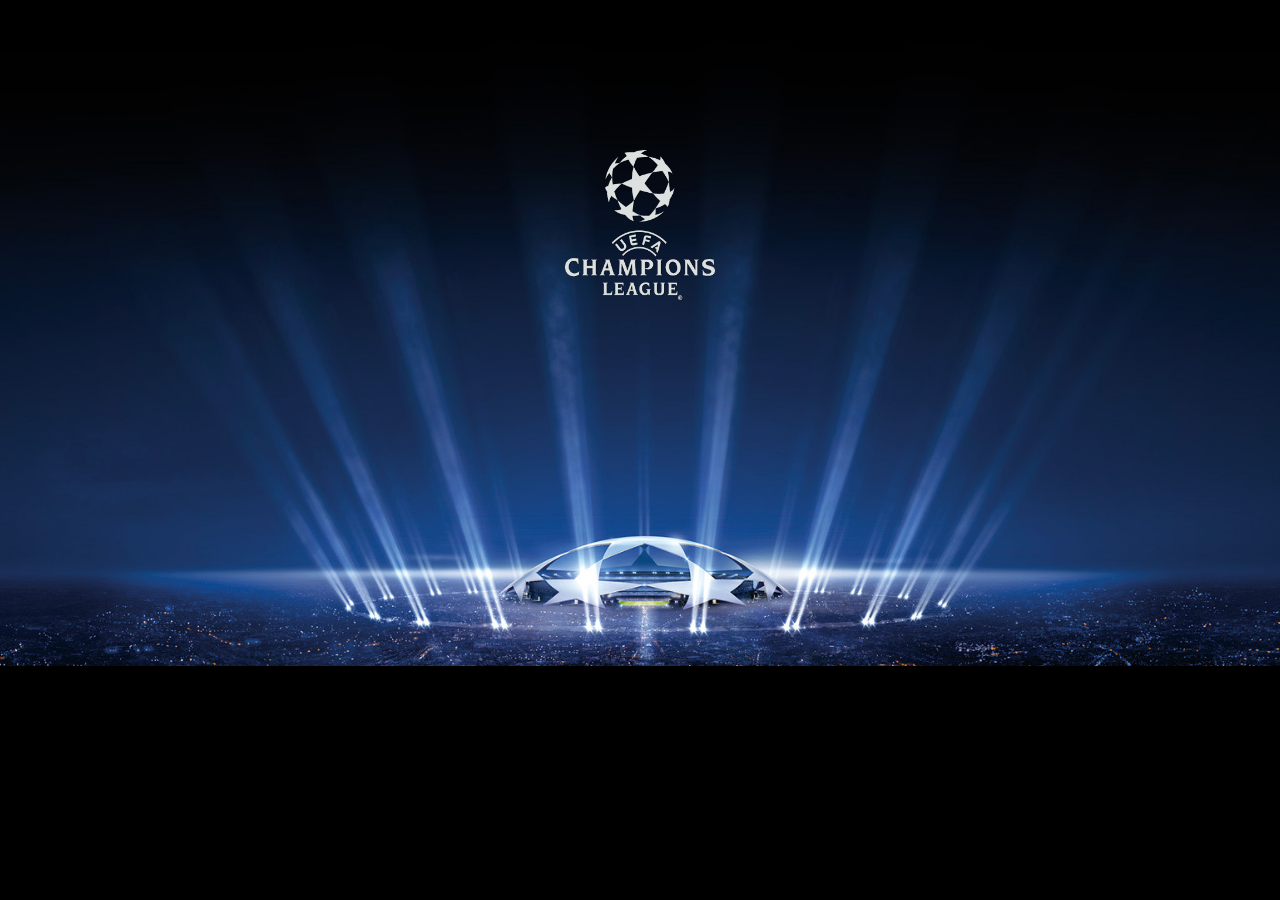
<file: projeto-site/public/index.html>
<!DOCTYPE html>
<html lang="en">

<head>
    <meta charset="UTF-8">
    <meta name="viewport" content="width=device-width, initial-scale=1.0">
    <link rel="stylesheet" type="text/css" href="./style/styleInicio.css" media="screen" />
    <title></title>
</head>

<body>
    <div class="logo">
        <img id="imagem" src="./imagens/logochampions.png">
    </div>
</body>

</html>

<script>
    setTimeout(function () {
        window.location.href = "home.html";
    }, 3000);
</script>
</file>
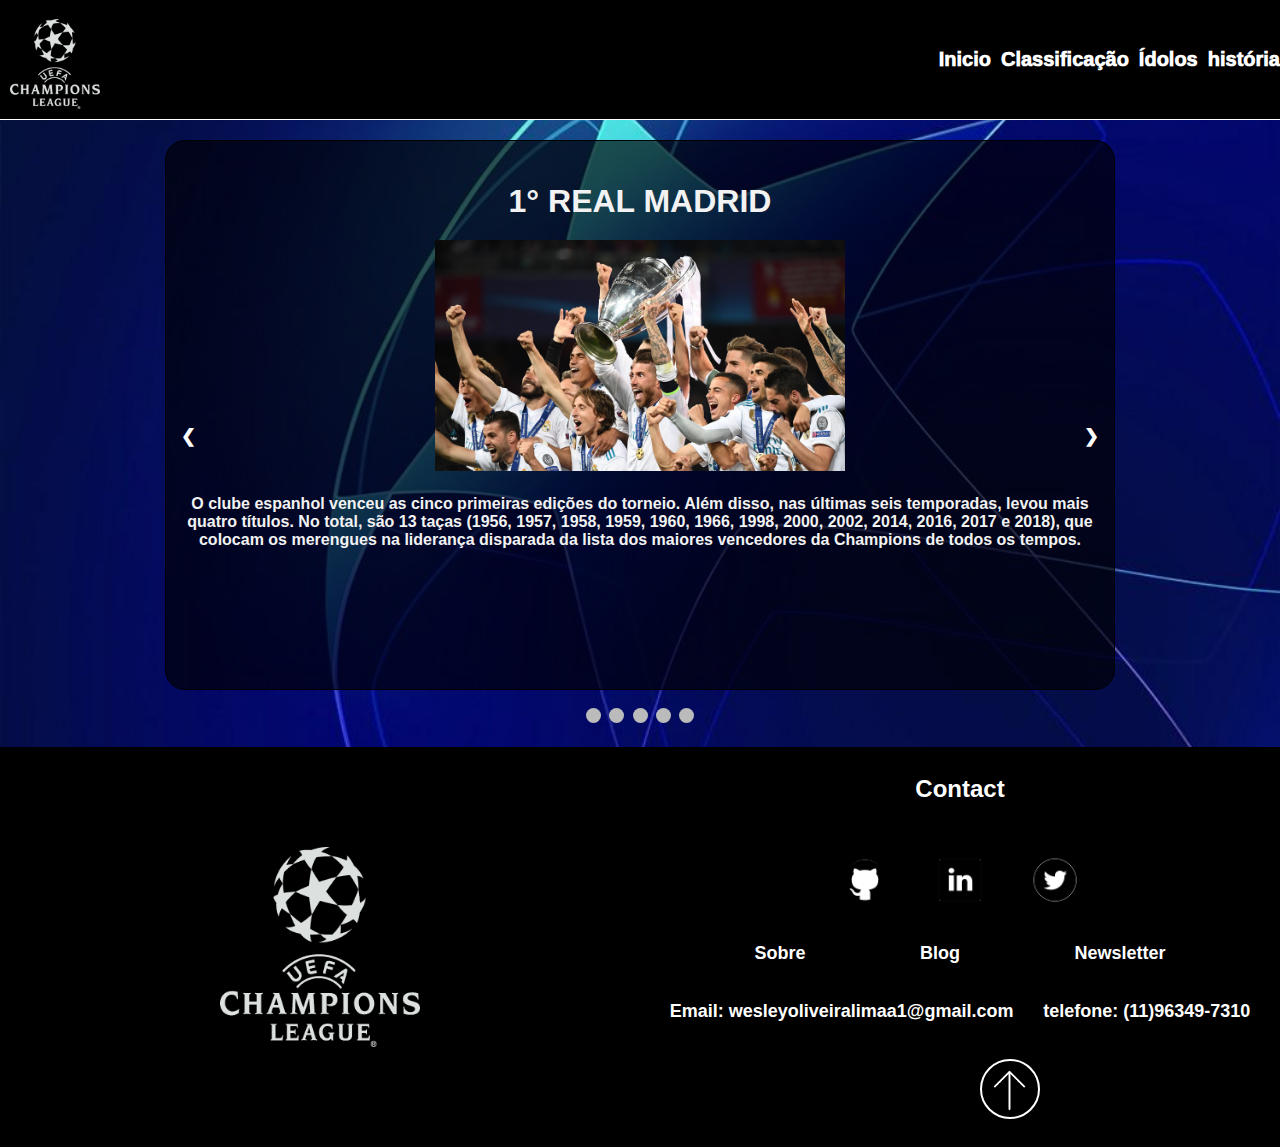
<file: projeto-site/public/campeoes.html>
<!DOCTYPE html>
<html lang="en">

<head>
    <meta charset="UTF-8">
    <meta name="viewport" content="width=device-width, initial-scale=1.0">
    <link rel="stylesheet" href="./style/campeoes.css">
    <title>Campeões</title>
</head>

<body>
    <div id="header" class="header">
        <div class="container">
            <img src="./imagens/logochampions.png" alt="logoChampions">
            <ul>
                <li><a href="home.html">Inicio</a></li>
                <li><a href="./confrontos.html">Classificação</a></li>
                <li><a href="./idolos.html">Ídolos</a></li>
                <li><a href="./historia.html">história</a></li>
            </ul>
        </div>
    </div>

    <div class="slideshow-container">

        <!-- slideShow blocos -->
        <div class="mySlides fade">

            <div class="text">
                <h1>1° REAL MADRID</h1>
                <img src="./imagensCampeoes/real-madrid-champions-league-2018_a0p1r66hz5we16cl9owl2otko.png" alt="">
                <p>O clube espanhol venceu as cinco primeiras edições do torneio. Além disso, nas últimas seis
                    temporadas, levou mais quatro títulos. No total, são 13 taças (1956, 1957, 1958, 1959, 1960,
                    1966,
                    1998, 2000, 2002, 2014, 2016, 2017 e 2018), que colocam os merengues na liderança disparada da
                    lista
                    dos maiores vencedores da Champions de todos os tempos.</p>
            </div>
        </div>

        <div class="mySlides fade">
            <div class="text">
                <h1>2° AC MILAN</h1>
                <img
                    src="./imagensCampeoes/A.C._Milan_lifting_the_European_Cup_after_winning_the_2002–03_UEFA_Champions_League_-_20030528.jpg">
                <p>O gigante adormecido da Itália não disputa a Champions desde 2014, mas tem uma rica história no
                    torneio. São sete títulos (1963, 1969, 1989, 1990, 1994, 2003 e 2007), sendo que o último foi
                    liderado pelo brasileiro Kaká – na época, eleito o melhor jogador do mundo.</p>
            </div>
        </div>

        <div class="mySlides fade">
            <div class="text">
                <h1>3° LIVERPOOL</h1>
                <img src="./imagensCampeoes/wp4367800.jpg">
                <p>Apesar de ter ficado 30 anos sem vencer o Campeonato Inglês, os Reds não deixaram de comemorar o
                    título europeu durante este período. Duas vezes, por sinal. Afinal, eles são donos de seis taças:
                    1977, 1978, 1981, 1984, 2005 e 2019.</p>
            </div>
        </div>

        <div class="mySlides fade">
            <div class="text">
                <h1>4° BAYERN DE MUNIQUE</h1>
                <img src="./imagensCampeoes/bayern_munich.jpg">
                <p>Eles sempre chegam entre os favoritos nos últimos anos, e não à toa aparecem em posição privilegiada
                    na lista dos maiores vencedores da Champions. São cinco títulos (1974, 1975, 1976, 2001 e 2013),
                    além de cinco vice-campeonatos.</p>
            </div>
        </div>
        <div class="mySlides fade">
            <div class="text">
                <h1>5° Barcelona</h1>
                <img src="./imagensCampeoes/download-fc-barcelona-2015-uefa-champions-league-winners-wallpaper-by.jpg">
                <p>O clube catalão conquistou boa parte de seus títulos europeus há pouco tempo – três deles foram sob a batuta de
                    Lionel Messi. São cinco taças, nas temporadas de 1992, 2006, 2009, 2011 e 2015. Será que vem mais uma?
                    </p>
            </div>
        </div>
        
        <!-- botões -->
        <a class="prev" onclick="plusSlides(-1)">&#10094;</a>
        <a class="next" onclick="plusSlides(1)">&#10095;</a>
    </div>
    <br>

    <!-- marcadores -->
    <div style="text-align:center">
        <span class="dot" onclick="currentSlide(1)"></span>
        <span class="dot" onclick="currentSlide(2)"></span>
        <span class="dot" onclick="currentSlide(3)"></span>
        <span class="dot" onclick="currentSlide(4)"></span>
        <span class="dot" onclick="currentSlide(5)"></span>
    </div>

    <div class="footer">
        <div class="footer-left">
            <img src="./imagens/logochampions.png" alt="">

        </div>
        <div class="footer-right">
            <h2>Contact</h2>
            <div class="footer-icons">
                <a href=""><img src="./imagens/github.png" alt="github"></a>
                <a href=""><img src="./imagens/linkedin.png" alt=""></a>
                <a href=""><img src="./imagens/twitter.png" alt=""></a>
            </div>
            <div class="footer-links">
                <a href=""> Sobre </a>
                <a href=""> Blog</a>
                <a href=""> Newsletter</a>
            </div>
            <div class="footer-links">
                <a href="">Email: wesleyoliveiralimaa1@gmail.com</a>
                <a href="">telefone: (11)96349-7310</a>
            </div>
            <a href="#header" class="footer-button"></a>
        </div>
    </div>
</body>

</html>

<script>
    var slideIndex = 1;
    showSlides(slideIndex);

    // passa slide
    function plusSlides(n) {
        showSlides(slideIndex += n);
    }

    function showSlides(n) {
        var i;
        var slides = document.getElementsByClassName("mySlides");
        if (n > slides.length) { slideIndex = 1 }
        if (n < 1) { slideIndex = slides.length }
        for (i = 0; i < slides.length; i++) {
            slides[i].style.display = "none";
        }
        slides[slideIndex - 1].style.display = "block";
        dots[slideIndex - 1].className += " active";
    }

</script>
</file>
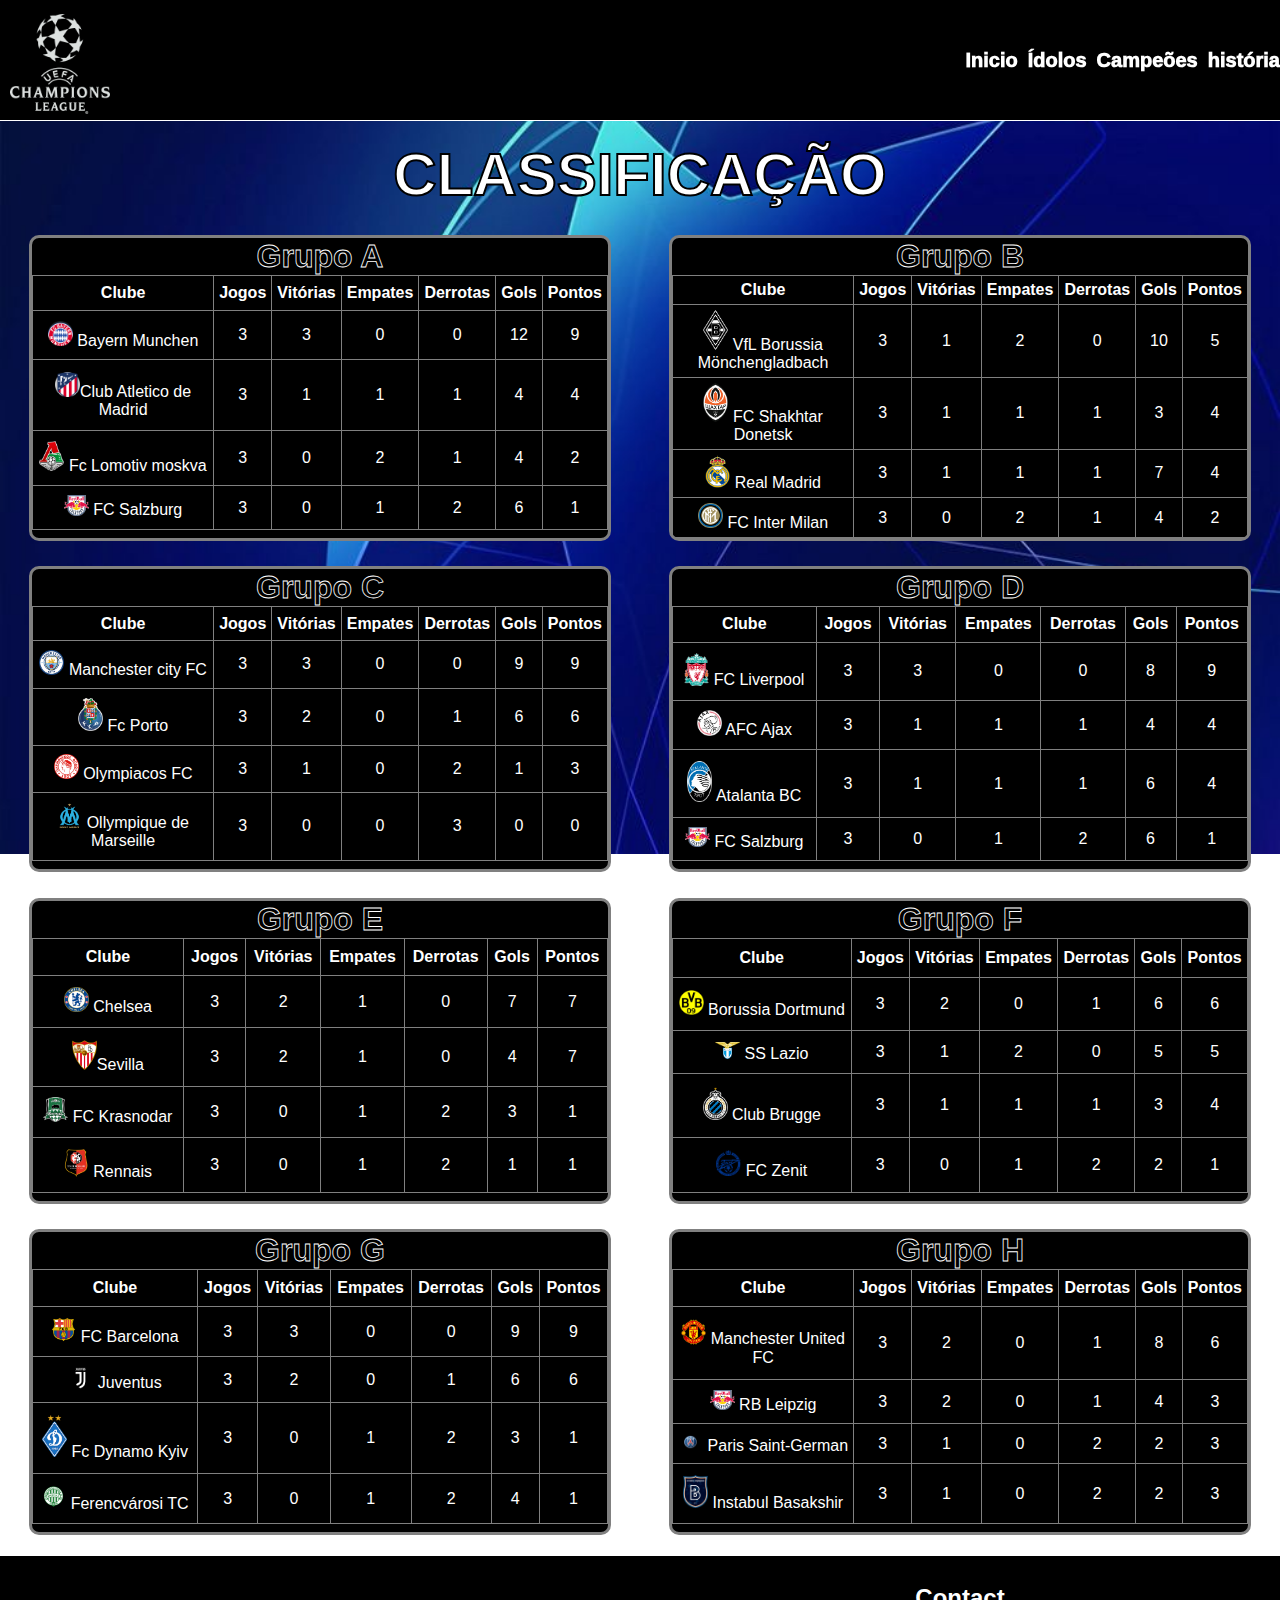
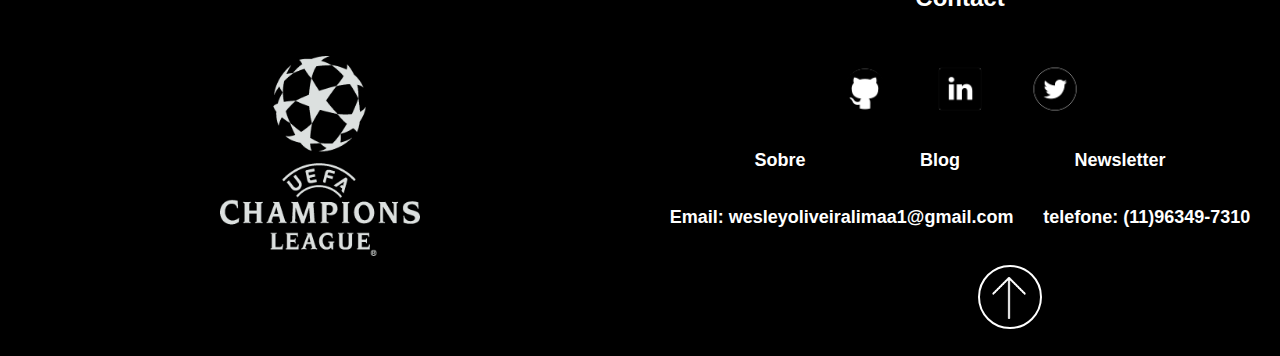
<file: projeto-site/public/confrontos.html>
<!DOCTYPE html>
<html lang="pt">

<head>
    <meta charset="UTF-8">
    <meta name="viewport" content="width=device-width, initial-scale=1.0">
    <link rel="stylesheet" href="./style/confrontos.css">
    <title>CLASSIFICAÇÃO</title>
</head>

<body>
    <div id="header" class="header">
        <div class="container">
            <img src="./imagens/logochampions.png" alt="logoChampions">
            <ul>
                <li><a href="home.html">Inicio</a></li>
                <li><a href="./idolos.html">Ídolos</a></li>
                <li><a href="./campeoes.html">Campeões</a></li>
                <li><a href="./historia.html">história</a></li>
            </ul>
        </div>
    </div>
    <div class="info-Pag">
        <h1> CLASSIFICAÇÃO</h1>
    </div>
    <div class="confrontos">
        <div class="container-confrontos">

            <h1>Grupo A</h1>
            <table>
                <tr>
                    <th>Clube</th>
                    <th>Jogos</th>
                    <th>Vitórias</th>
                    <th>Empates</th>
                    <th>Derrotas</th>
                    <th>Gols</th>
                    <th>Pontos</th>
                </tr>
                <tr>
                    <td><img src="./imagensConfrontos/bayern-munchen.png"> Bayern Munchen</td>
                    <td> 3</td>
                    <td>3</td>
                    <td>0</td>
                    <td>0</td>
                    <td>12</td>
                    <td>9</td>
                </tr>
                <tr>
                    <td> <img src="./imagensConfrontos/atletico-de-madrid.png" alt="">Club Atletico de Madrid</td>
                    <td> 3</td>
                    <td>1</td>
                    <td>1</td>
                    <td>1</td>
                    <td>4</td>
                    <td>4</td>
                </tr>
                <tr>
                    <td><img src="./imagensConfrontos/lomotiv.png" alt=""> Fc Lomotiv moskva</td>
                    <td>3</td>
                    <td>0</td>
                    <td>2</td>
                    <td>1</td>
                    <td>4</td>
                    <td>2</td>
                </tr>
                <tr>
                    <td><img src="./imagensConfrontos/Red_Bull_Salzburg.png" alt=""> FC Salzburg</td>
                    <td>3</td>
                    <td>0</td>
                    <td>1</td>
                    <td>2</td>
                    <td>6</td>
                    <td>1</td>
                </tr>
            </table>
        </div>
        <div class="container-confrontos">
            <h1>Grupo B</h1>
            <table>
                <tr>
                    <th>Clube</th>
                    <th>Jogos</th>
                    <th>Vitórias</th>
                    <th>Empates</th>
                    <th>Derrotas</th>
                    <th>Gols</th>
                    <th>Pontos</th>
                </tr>
                <tr>
                    <td><img src="./imagensConfrontos/1200px-Borussia_Mönchengladbach_logo.svg.png" alt=""> VfL Borussia
                        Mönchengladbach</td>
                    <td>3</td>
                    <td>1</td>
                    <td>2</td>
                    <td>0</td>
                    <td>10</td>
                    <td>5</td>
                </tr>
                <tr>
                    <td><img src="./imagensConfrontos/1200px-FC_Shakhtar_Donetsk.svg.png" alt=""> FC Shakhtar Donetsk
                    </td>
                    <td>3</td>
                    <td>1</td>
                    <td>1</td>
                    <td>1</td>
                    <td>3</td>
                    <td>4</td>
                </tr>
                <tr>
                    <td><img src="./imagensConfrontos/1200px-Real_Madrid_CF.svg.png" alt=""> Real Madrid</td>
                    <td>3</td>
                    <td>1</td>
                    <td>1</td>
                    <td>1</td>
                    <td>7</td>
                    <td>4</td>
                </tr>
                <tr>
                    <td><img src="./imagensConfrontos/1200px-FC_Internazionale_Milano_2014.svg.png" alt=""> FC Inter
                        Milan</td>
                    <td>3</td>
                    <td>0</td>
                    <td>2</td>
                    <td>1</td>
                    <td>4</td>
                    <td>2</td>
                </tr>
            </table>
        </div>
    </div>
    <div class="confrontos">
        <div class="container-confrontos">
            <h1>Grupo C</h1>
            <table>
                <tr>
                    <th>Clube</th>
                    <th>Jogos</th>
                    <th>Vitórias</th>
                    <th>Empates</th>
                    <th>Derrotas</th>
                    <th>Gols</th>
                    <th>Pontos</th>
                </tr>
                <tr>
                    <td><img src="./imagensConfrontos/1200px-Manchester_City_FC_badge.svg.png" alt=""> Manchester city
                        FC</td>
                    <td>3</td>
                    <td>3</td>
                    <td>0</td>
                    <td>0</td>
                    <td>9</td>
                    <td>9</td>
                </tr>
                <tr>
                    <td> <img src="./imagensConfrontos/1200px-FC_Porto.svg.png" alt=""> Fc Porto </td>
                    <td>3</td>
                    <td>2</td>
                    <td>0</td>
                    <td>1</td>
                    <td>6</td>
                    <td>6</td>
                </tr>
                <tr>
                    <td><img src="./imagensConfrontos/FC_Olympiacos_Logo.png" alt=""> Olympiacos FC</td>
                    <td>3</td>
                    <td>1</td>
                    <td>0</td>
                    <td>2</td>
                    <td>1</td>
                    <td>3</td>
                </tr>
                <tr>
                    <td><img src="./imagensConfrontos/1200px-Olympique_Marseille_logo.svg.png" alt=""> Ollympique de
                        Marseille</td>
                    <td>3</td>
                    <td>0</td>
                    <td>0</td>
                    <td>3</td>
                    <td>0</td>
                    <td>0</td>
                </tr>
            </table>
        </div>
        <div class="container-confrontos">
            <h1>Grupo D</h1>
            <table>
                <tr>
                    <th>Clube</th>
                    <th>Jogos</th>
                    <th>Vitórias</th>
                    <th>Empates</th>
                    <th>Derrotas</th>
                    <th>Gols</th>
                    <th>Pontos</th>
                </tr>
                <tr>
                    <td><img src="./imagensConfrontos/1200px-Liverpool_FC.svg.png" alt=""> FC Liverpool</td>
                    <td>3</td>
                    <td>3</td>
                    <td>0</td>
                    <td>0</td>
                    <td>8</td>
                    <td>9</td>
                </tr>
                <tr>
                    <td><img src="./imagensConfrontos/1200px-Ajax_Amsterdam.svg.png" alt=""> AFC Ajax</td>
                    <td>3</td>
                    <td>1</td>
                    <td>1</td>
                    <td>1</td>
                    <td>4</td>
                    <td>4</td>
                </tr>
                <tr>
                    <td><img src="./imagensConfrontos/1200px-Logo_Atalanta_Bergamo.svg.png" alt=""> Atalanta BC</td>
                    <td>3</td>
                    <td>1</td>
                    <td>1</td>
                    <td>1</td>
                    <td>6</td>
                    <td>4</td>
                </tr>
                <tr>
                    <td><img src="./imagensConfrontos/Red_Bull_Salzburg.png" alt=""> FC Salzburg</td>
                    <td>3</td>
                    <td>0</td>
                    <td>1</td>
                    <td>2</td>
                    <td>6</td>
                    <td>1</td>
                </tr>
            </table>
        </div>
    </div>
    <div class="confrontos">
        <div class="container-confrontos">
            <h1>Grupo E</h1>
            <table>
                <tr>
                    <th>Clube</th>
                    <th>Jogos</th>
                    <th>Vitórias</th>
                    <th>Empates</th>
                    <th>Derrotas</th>
                    <th>Gols</th>
                    <th>Pontos</th>
                </tr>
                <tr>
                    <td><img src="./imagensConfrontos/1200px-Chelsea_FC.svg.png"> Chelsea</td>
                    <td> 3</td>
                    <td>2</td>
                    <td>1</td>
                    <td>0</td>
                    <td>7</td>
                    <td>7</td>
                </tr>
                <tr>
                    <td> <img src="./imagensConfrontos/1200px-Sevilla_FC_logo.svg.png" alt="">Sevilla</td>
                    <td> 3</td>
                    <td>2</td>
                    <td>1</td>
                    <td>0</td>
                    <td>4</td>
                    <td>7</td>
                </tr>
                <tr>
                    <td><img src="./imagensConfrontos/FC_Krasnodar.svg.png" alt=""> FC Krasnodar</td>
                    <td>3</td>
                    <td>0</td>
                    <td>1</td>
                    <td>2</td>
                    <td>3</td>
                    <td>1</td>
                </tr>
                <tr>
                    <td><img src="./imagensConfrontos/1200px-Stade_Rennais_FC.svg.png" alt=""> Rennais</td>
                    <td>3</td>
                    <td>0</td>
                    <td>1</td>
                    <td>2</td>
                    <td>1</td>
                    <td>1</td>
                </tr>
            </table>
        </div>
        <div class="container-confrontos">
            <h1>Grupo F</h1>
            <table>
                <tr>
                    <th>Clube</th>
                    <th>Jogos</th>
                    <th>Vitórias</th>
                    <th>Empates</th>
                    <th>Derrotas</th>
                    <th>Gols</th>
                    <th>Pontos</th>
                </tr>
                <tr>
                    <td><img src="./imagensConfrontos/Borussia_Dortmund_Banner.svg.png" alt=""> Borussia Dortmund</td>
                    <td>3</td>
                    <td>2</td>
                    <td>0</td>
                    <td>1</td>
                    <td>6</td>
                    <td>6</td>
                </tr>
                <tr>
                    <td><img src="./imagensConfrontos/Lazio_Rom.svg.png" alt=""> SS Lazio</td>
                    <td>3</td>
                    <td>1</td>
                    <td>2</td>
                    <td>0</td>
                    <td>5</td>
                    <td>5</td>
                </tr>
                <tr>
                    <td><img src="./imagensConfrontos/1200px-Club_Brugge_KV_logo.svg.png" alt=""> Club Brugge</td>
                    <td>3</td>
                    <td>1</td>
                    <td>1</td>
                    <td>1</td>
                    <td>3</td>
                    <td>4</td>
                </tr>
                <tr>
                    <td><img src="./imagensConfrontos/FC-Zenit-Logo.png" alt=""> FC Zenit</td>
                    <td>3</td>
                    <td>0</td>
                    <td>1</td>
                    <td>2</td>
                    <td>2</td>
                    <td>1</td>
                </tr>
            </table>
        </div>
    </div>
    <div class="confrontos">
        <div class="container-confrontos">
            <h1>Grupo G</h1>
            <table>
                <tr>
                    <th>Clube</th>
                    <th>Jogos</th>
                    <th>Vitórias</th>
                    <th>Empates</th>
                    <th>Derrotas</th>
                    <th>Gols</th>
                    <th>Pontos</th>
                </tr>
                <tr>
                    <td><img src="./imagensConfrontos/FCBarcelona.svg.png" alt=""> FC Barcelona</td>
                    <td>3</td>
                    <td>3</td>
                    <td>0</td>
                    <td>0</td>
                    <td>9</td>
                    <td>9</td>
                </tr>
                <tr>
                    <td><img src="./imagensConfrontos/New-Juventus-logo.jpg" alt=""> Juventus</td>
                    <td>3</td>
                    <td>2</td>
                    <td>0</td>
                    <td>1</td>
                    <td>6</td>
                    <td>6</td>
                </tr>
                <tr>
                    <td><img src="./imagensConfrontos/1200px-FC_Dynamo_Kyiv_logo.svg.png" alt=""> Fc Dynamo Kyiv</td>
                    <td>3</td>
                    <td>0</td>
                    <td>1</td>
                    <td>2</td>
                    <td>3</td>
                    <td>1</td>
                </tr>
                <tr>
                    <td><img src="./imagensConfrontos/ferencvarosi-tc-vector-logo.png" alt=""> Ferencvárosi TC</td>
                    <td>3</td>
                    <td>0</td>
                    <td>1</td>
                    <td>2</td>
                    <td>4</td>
                    <td>1</td>
                </tr>
            </table>
        </div>
        <div class="container-confrontos">
            <h1>Grupo H</h1>
            <table>
                <tr>
                    <th>Clube</th>
                    <th>Jogos</th>
                    <th>Vitórias</th>
                    <th>Empates</th>
                    <th>Derrotas</th>
                    <th>Gols</th>
                    <th>Pontos</th>
                </tr>
                <tr>
                    <td><img src="./imagensConfrontos/1200px-Manchester_United_FC_crest.svg.png" alt=""> Manchester
                        United FC</td>
                    <td>3</td>
                    <td>2</td>
                    <td>0</td>
                    <td>1</td>
                    <td>8</td>
                    <td>6</td>
                </tr>
                <tr>
                    <td><img src="./imagensConfrontos/Red_Bull_Salzburg.png" alt=""> RB Leipzig</td>
                    <td>3</td>
                    <td>2</td>
                    <td>0</td>
                    <td>1</td>
                    <td>4</td>
                    <td>3</td>
                </tr>
                <tr>
                    <td><img src="./imagensConfrontos/logo-paris-saint-germain.png" alt=""> Paris Saint-German</td>
                    <td>3</td>
                    <td>1</td>
                    <td>0</td>
                    <td>2</td>
                    <td>2</td>
                    <td>3</td>
                </tr>
                <tr>
                    <td><img src="./imagensConfrontos/istanbul-basaksehir-fk.png" alt=""> Instabul Basakshir</td>
                    <td>3</td>
                    <td>1</td>
                    <td>0</td>
                    <td>2</td>
                    <td>2</td>
                    <td>3</td>
                </tr>
            </table>
        </div>
    </div>
    <div class="footer">
        <div class="footer-left">
            <img src="./imagens/logochampions.png" alt="">

        </div>
        <div class="footer-right">
            <h2>Contact</h2>
            <div class="footer-icons">
                <a href="https://github.com/WesleyOliveira-L/"><img src="./imagens/github.png" alt="github"></a>
                <a href=""><img src="./imagens/linkedin.png" alt=""></a>
                <a href=""><img src="./imagens/twitter.png" alt=""></a>
            </div>
            <div class="footer-links">
                <a href=""> Sobre </a>
                <a href=""> Blog</a>
                <a href=""> Newsletter</a>
            </div>
            <div class="footer-links">
                <a href="">Email: wesleyoliveiralimaa1@gmail.com</a>
                <a href="">telefone: (11)96349-7310</a>
            </div>
            <a href="#header" class="footer-button"></a>
        </div>
    </div>
</body>

</html>
</file>
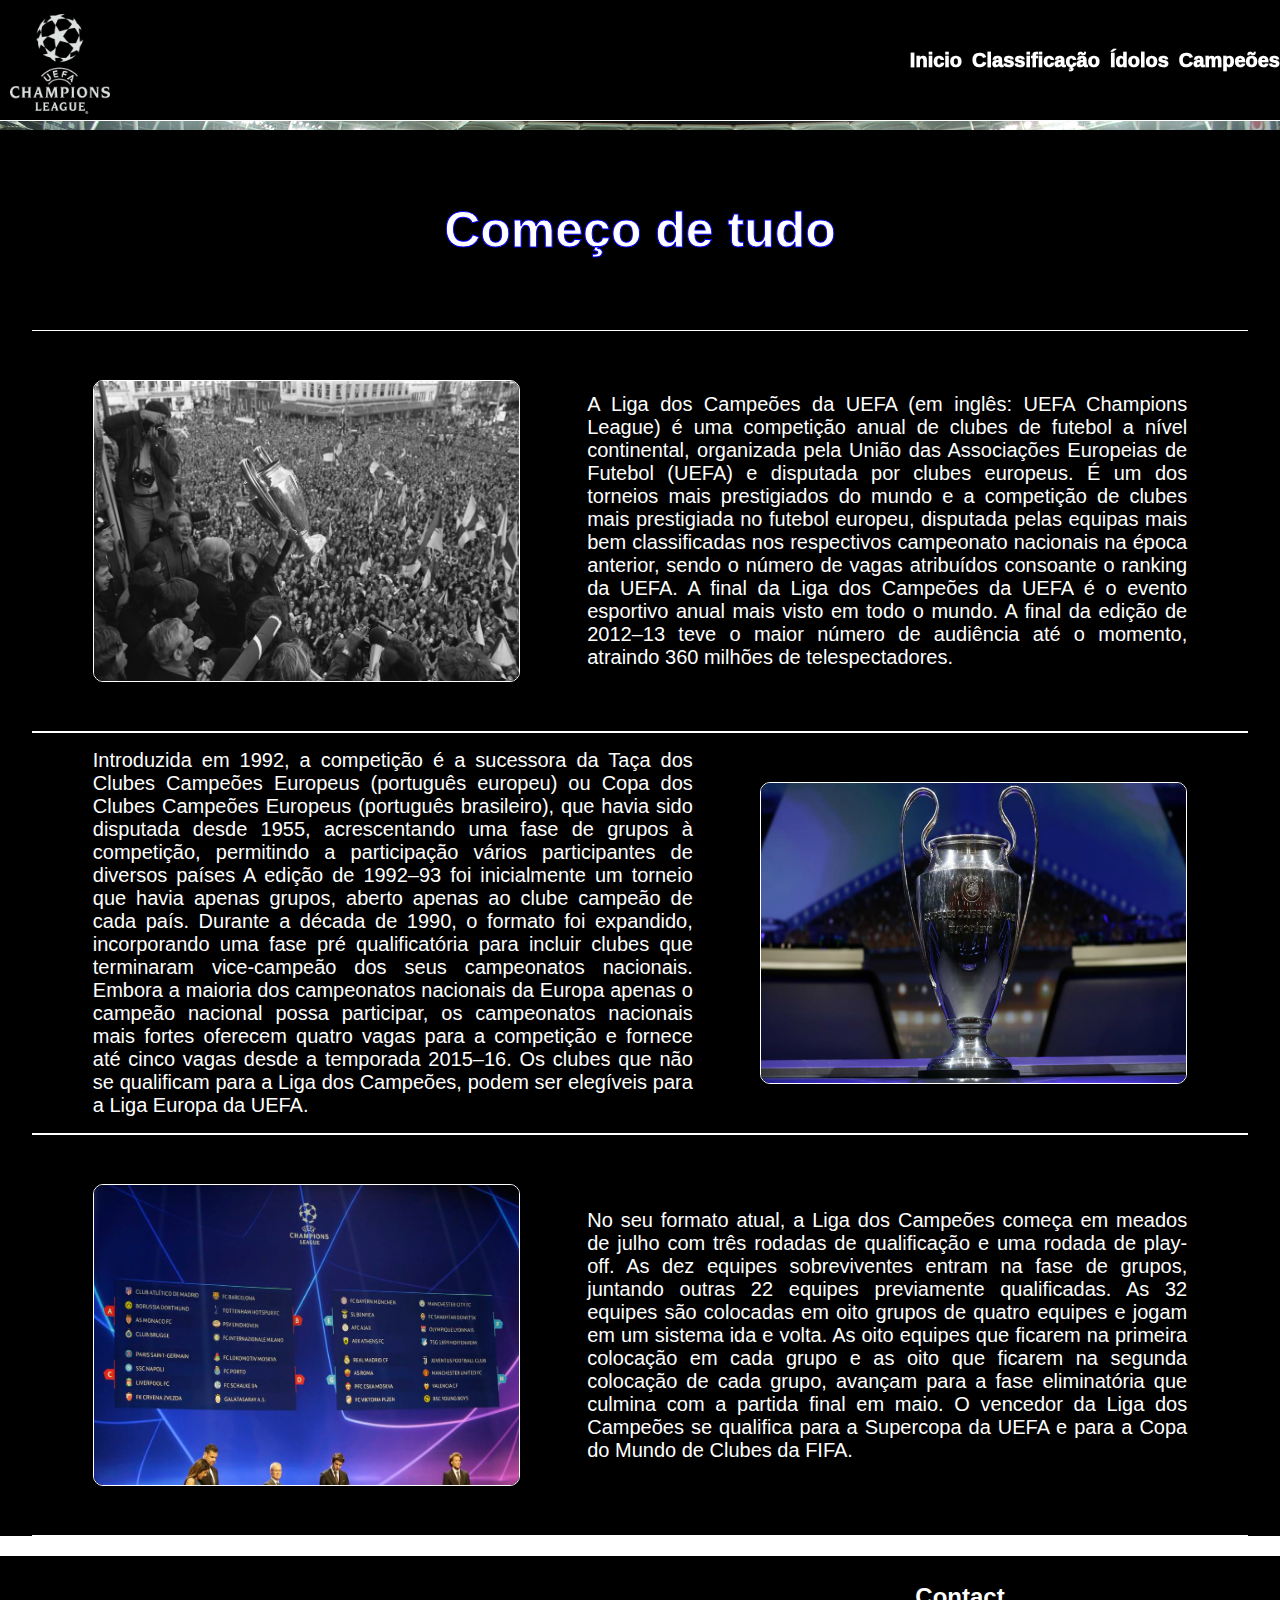
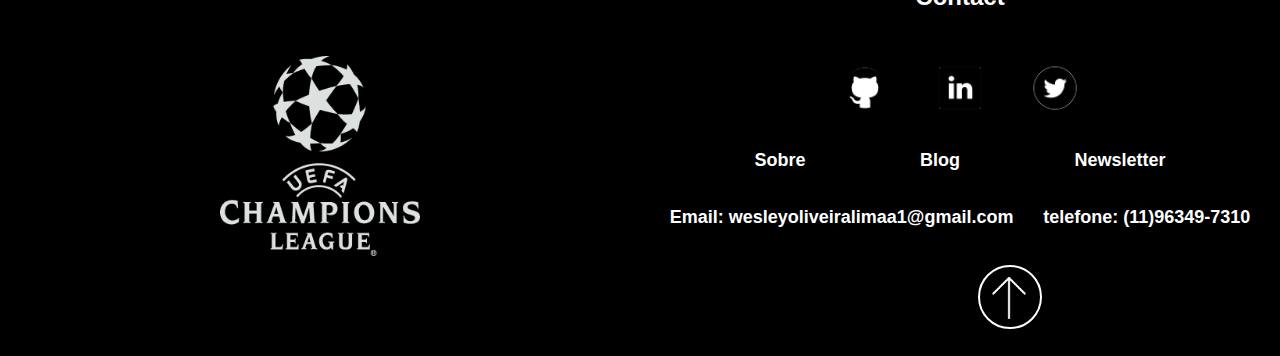
<file: projeto-site/public/historia.html>
<!DOCTYPE html>
<html lang="en">
<head>
    <meta charset="UTF-8">
    <meta name="viewport" content="width=device-width, initial-scale=1.0">
    <link rel="stylesheet" href="./style/historiaStyle.css">
    <title>Document</title>
</head>
<body>
    <div id="header" class="header">
        <div class="container">
            <img src="./imagens/logochampions.png" alt="logoChampions">
            <ul>
                <li><a href="home.html">Inicio</a></li>
                <li><a href="./confrontos.html">Classificação</a></li>
                <li><a href="./idolos.html">Ídolos</a></li>
                <li><a href="./campeoes.html">Campeões</a></li>
            </ul>
        </div>
    </div>
    
    <!--BLOCO PAI COM TODAS DIVS -->
    <div class="container-mid">

        <!--   BLOCO FILHO COM AS INFORMAÇÕES  -->
        <div class="container-2">
            <h1>Começo de tudo</h1>   
        </div>
        
        <div class="container-3">
            <img src="./imagensHistoria/primeiraTaca.jpg" alt="">
            <p>
            A Liga dos Campeões da UEFA (em inglês: UEFA Champions League) é uma competição anual de clubes de futebol a nível continental, 
            organizada pela União das Associações Europeias de Futebol (UEFA) e disputada por clubes europeus. 
            É um dos torneios mais prestigiados do mundo e a competição de clubes mais prestigiada no futebol europeu,
            disputada pelas equipas mais bem classificadas nos respectivos campeonato nacionais na época anterior,
            sendo o número de vagas atribuídos consoante o ranking da UEFA. A final da Liga dos Campeões da UEFA é o evento esportivo anual mais visto em todo o mundo. A final da edição de 2012–13 teve o maior número de audiência até o momento,
            atraindo 360 milhões de telespectadores.
            </p>
        </div>
        
        <div class="container-4">
            <p>
                Introduzida em 1992, a competição é a sucessora da Taça dos Clubes Campeões Europeus (português europeu) ou Copa dos Clubes Campeões Europeus (português brasileiro), que havia sido disputada desde 1955, acrescentando uma fase de grupos à competição, permitindo a participação vários participantes de diversos países A edição de 1992–93 foi inicialmente um torneio que havia apenas grupos,
                aberto apenas ao clube campeão de cada país. Durante a década de 1990, o formato foi expandido, incorporando uma fase pré qualificatória para incluir clubes que terminaram vice-campeão dos seus campeonatos nacionais. Embora a maioria dos campeonatos nacionais da Europa apenas o campeão nacional possa participar, os campeonatos nacionais mais fortes oferecem quatro vagas para a competição
                e fornece até cinco vagas desde a temporada 2015–16. Os clubes que não se qualificam para a Liga dos Campeões, podem ser elegíveis para a Liga Europa da UEFA.
            </p>
            <img src="./imagensHistoria/taca.jpg" alt="">
        </div>
        
        <div class="container-3">
            <img src="./imagensHistoria/chaveamento.jpg" alt="">
            <p>
                No seu formato atual, a Liga dos Campeões começa em meados de julho com três rodadas de qualificação e uma rodada de play-off. As dez equipes sobreviventes entram na fase de grupos, juntando outras 22 equipes previamente qualificadas. As 32 equipes são colocadas em oito grupos de quatro equipes e jogam em um sistema ida e volta. As oito equipes que ficarem na 
                primeira colocação em cada grupo e as oito que ficarem na segunda colocação de cada grupo, 
                avançam para a fase eliminatória que culmina com a partida final em maio. O vencedor da Liga dos Campeões se qualifica para a Supercopa da UEFA e para a Copa do Mundo de Clubes da FIFA.
            </p>
        </div>
    </div>
    
    <div class="footer">
        
        <div class="footer-left">
            <img src="./imagens/logochampions.png" alt="">
        </div>
        
        <div class="footer-right">
            <h2>Contact</h2>
            <div class="footer-icons">
                <a href=""><img src="./imagens/github.png" alt="github"></a>
                <a href=""><img src="./imagens/linkedin.png" alt=""></a>
                <a href=""><img src="./imagens/twitter.png" alt=""></a>
            </div>
            
            <div class="footer-links">
                <a href=""> Sobre </a>
                <a href=""> Blog</a>
                <a href=""> Newsletter</a>
            </div>
            
            <div class="footer-links">
                <a href="">Email: wesleyoliveiralimaa1@gmail.com</a>
                <a href="">telefone: (11)96349-7310</a>
            </div>
            
            <a href="#header" class="footer-button"></a>
        </div>
    </div>
</body>
</html>
</file>
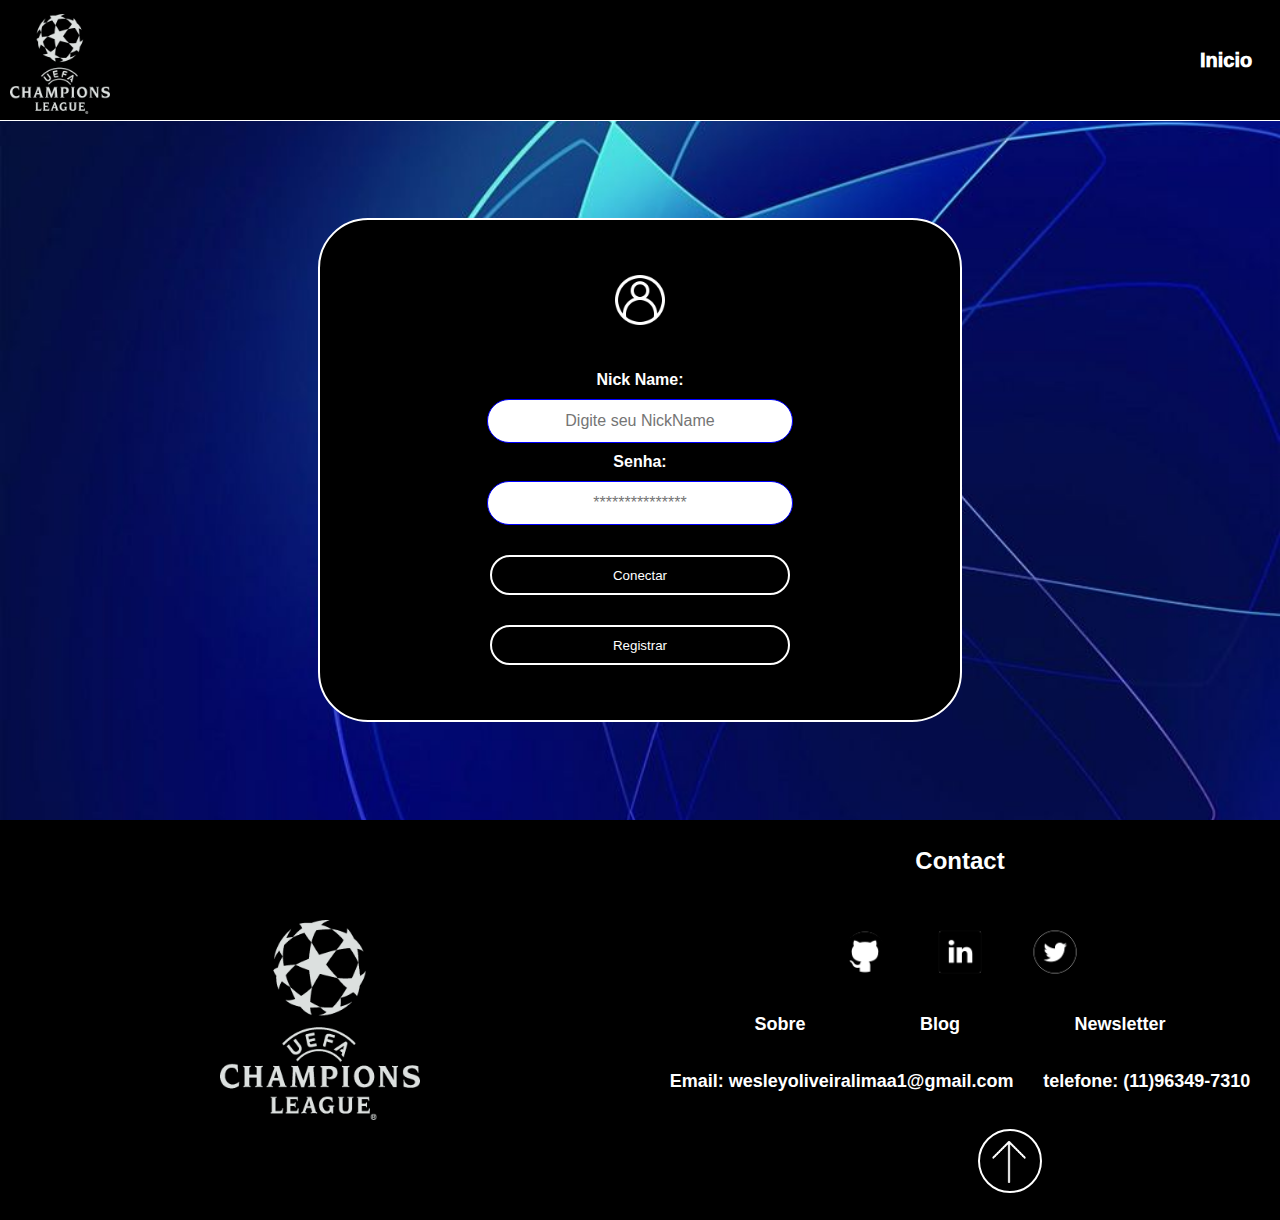
<file: projeto-site/public/login.html>
<!DOCTYPE html>
<html lang="en">

<head>
    <meta charset="UTF-8">
    <meta name="viewport" content="width=device-width, initial-scale=1.0">
    <link rel="stylesheet" href="./style/login.css">
    <title></title>
</head>

<body>
    <div class="header">
        <div class="container">
            <img src="./imagens/logochampions.png" alt="logoChampions">
            <a href="home.html">Inicio</a>
        </div>
    </div>
    <div class="container-mid">
            <form  class="container-2" id="formLogin"  onsubmit="return entrar()" action="POST">
            <img src="./imagens/user.png" alt="">
            <br><br>
            <label> Nick Name: </label> <input name="nickName" placeholder="Digite seu NickName" required minlength="4">
            <label> Senha: </label> <input name="senha" type="password" placeholder="***************" required minlength="4">
            <button type="submit"> Conectar </button>
            <button onclick="registro()"> Registrar</button>
        </form>
    </div>
    <div class="footer">
        <div class="footer-left">
            <img src="./imagens/logochampions.png" alt="">

        </div>
        <div class="footer-right">
            <h2>Contact</h2>
            <div class="footer-icons">
                <a href="https://github.com/WesleyOliveira-L"><img src="./imagens/github.png" alt="github"></a>
                <a href=""><img src="./imagens/linkedin.png" alt=""></a>
                <a href="https://twitter.com/_Wesleyoliveir4"><img src="./imagens/twitter.png" alt=""></a>
            </div>
            <div class="footer-links">
                <a href=""> Sobre </a>
                <a href=""> Blog</a>
                <a href=""> Newsletter</a>
            </div>
            <div class="footer-links">
                <a href="">Email: wesleyoliveiralimaa1@gmail.com</a>
                <a href="">telefone: (11)96349-7310</a>
            </div>
            <a href="#header" class="footer-button"></a>
        </div>
    </div>
</body>

</html>

<script>
function entrar() {
    // aguardar();
    var formulario = new URLSearchParams(new FormData(formLogin));
    fetch("/usuarios/autenticar", {
        method: "POST",
        body: formulario
    }).then(resposta => {

        if (resposta.ok) {

            resposta.json().then(json => {

                sessionStorage.nickName = json.nickName;
                sessionStorage.senha = json.senha;

                window.location.href = 'quizGame.html';
            });

        } else {

            alert('Usuario ou Senha inválido');

            resposta.text().then(texto => {
                console.error(texto);
                // finalizar_aguardar(texto);
            });
        }
    });

    return false;
}

function registro(){
    window.location = 'signup.html';
}

</script>
</file>
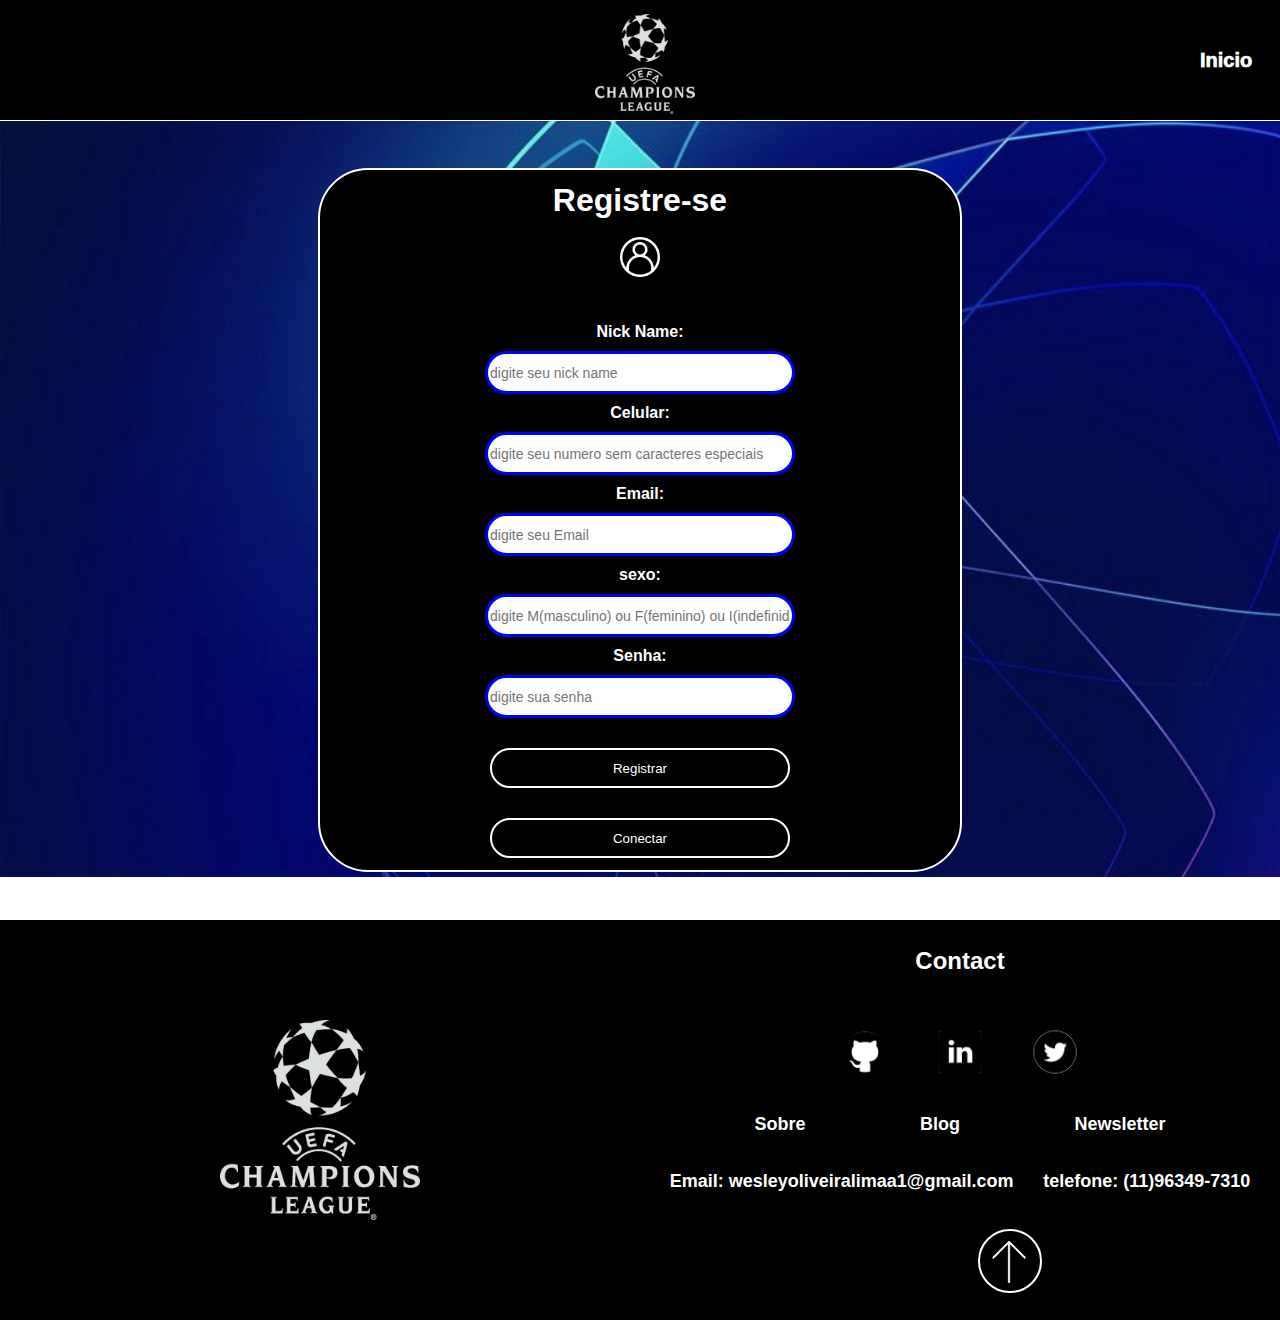
<file: projeto-site/public/signup.html>
<!DOCTYPE html>
<html lang="en">

<head>
    <meta charset="UTF-8">
    <meta name="viewport" content="width=device-width, initial-scale=1.0">
    <link rel="stylesheet" href="./style/signupStyle.css">
    <title>Cadastrar</title>
</head>

<body>
    <div class="header">
        <div class="container">
            <a href="home.html"></a>
            <img src="./imagens/logochampions.png" alt="logoChampions">
            <a href="home.html">Inicio</a>
        </div>
    </div>
    <div class="container-mid">
            <form id="formfromcadastro" class="container-2" method="POST" onsubmit="return irCadastro()" action="">
                <h1> Registre-se</h1>
                <br>
                <img src="./imagens/user.png" alt="">
                <br><br>
                <label> Nick Name: </label> <input name="nickName" placeholder="digite seu nick name" required minlength="4">
                <label> Celular: </label> <input name="celular" placeholder="digite seu numero sem caracteres especiais" required maxlength="11">
                <label> Email: </label> <input name="email" placeholder="digite seu Email">
                <label> sexo: </label> <input name="sexo" placeholder="digite M(masculino) ou F(feminino) ou I(indefinido)" required maxlength="1">
                <label> Senha: </label> <input name="senha" placeholder="digite sua senha" required minlength="4">
                <button type="submit"> Registrar</button>
                <button onclick="telaLogin()">Conectar</button>
            </form>
        </div>
    </div>
    <div class="footer">
        <div class="footer-left">
            <img src="./imagens/logochampions.png" alt="">

        </div>
        <div class="footer-right">
            <h2>Contact</h2>
            <div class="footer-icons">
                <a href=""><img src="./imagens/github.png" alt="github"></a>
                <a href=""><img src="./imagens/linkedin.png" alt=""></a>
                <a href=""><img src="./imagens/twitter.png" alt=""></a>
            </div>
            <div class="footer-links">
                <a href=""> Sobre </a>
                <a href=""> Blog</a>
                <a href=""> Newsletter</a>
            </div>
            <div class="footer-links">
                <a href="">Email: wesleyoliveiralimaa1@gmail.com</a>
                <a href="">telefone: (11)96349-7310</a>
            </div>
            <a href="#header" class="footer-button"></a>
        </div>
    </div>
</body>

</html>

<script>

 

    function telaLogin() {
        window.location = 'login.html';
    }
    
    function irCadastro(){      
        var formulario = new URLSearchParams(new FormData(formfromcadastro));
        fetch("/usuarios/cadastrar", {
            method: "POST",
            body: formulario
        }).then(function (response) {
            
            if (response.ok) {
                window.location='login.html';
            } else {

                console.log('Erro de cadastro!');
                response.text().then(function (resposta) {
                    alert(resposta)
                });
            }
        });

        return false;

    }
</script>
</file>
<file: projeto-site/public/style/styleInicio.css>
*{
    margin: 0;
    
}
body{
    background-color: black;
    background-image: url(../imagens/inicio.jpg);
    background-repeat: no-repeat;
    background-size: 130%;
    background-position-x: center;
}

@keyframes go-back {
    100% {
        transform: translateX(0);
    }
    0% {
        transform: translateY(-200px);
    }
}

#imagem{
    width: 150px;
    height: 150px;   
    animation: go-back 2s; 
}

.logo{
    margin-top: 150px;
    display: flex;
    align-items: center;
    justify-content: center;
}
</file>
<file: projeto-site/public/style/campeoes.css>
* {
    margin: 0;
}
body {
    font-family:"Roboto Condensed",Helvetica,Arial,sans-serif;
    background-image: url(../imagens/fundoLogin.jpg);
    background-repeat: no-repeat;
    background-size: 100%;
    background-attachment: fixed;
    
}
.header{
    height: 120px;
    width: 100%;
}

.container{
    width: 100%;
    height: 120px;
    display: flex;
    justify-content: space-between;
    align-items: center;
    font-size: 20px;
    font-weight: 1000;
    background-color: black;
    border-bottom: 1px solid white;
}

.container li{
    color: white;
    float: left;
    list-style: none;
}

.container a{
    margin-left: 10px;
    text-decoration: none;
    color: white;
    width: 80px;
}

.container a:hover{
    color:rgb(64, 64, 255);
    border-radius: 2px;
    border: 10px solid none;
}

.container img{
    padding-left: 10px;
    padding-top: 8px;
    width: 100px;

}

/*     SlideShow */       

* {box-sizing:border-box}

/* Slideshow container */
.slideshow-container {
  max-width: 950px;
  background-color: rgba(0, 0, 0, 0.651);
  height: 550px;
  position: relative;
  margin: auto;
  display: flex;
  flex-direction: column;
  text-align: justify;
  margin-top: 20px;
  border: 1px solid;
  border-radius: 20px;
}


/* Oculta as imagens como padrão */
.mySlides {
  display: none;
}

/* botao de proximo e anterior */
.prev, .next {
    cursor: pointer;
    position: absolute;
    top: 45%;
    width: auto;
    margin-top: 22px;
    padding: 15px;
    color: white;
    font-weight: bold;
    font-size: 18px;
    transition: 0.6s ease;
    border-radius: 0 3px 3px 0;
    user-select: none;
}

/* posicionar o botão para a direita */
.next {
  right: 0;
  border-radius: 3px 0 0 3px;
}

/* hover dos botões */
.prev:hover, .next:hover {
    padding: 20px;
    color: black;
    background-color: rgb(255, 255, 255);
}

/* texot */
.text {
    height: 100%;
    color: #f2f2f2;
    font-size: 16px;
    padding: 50px 12px;
    position: absolute;
    bottom: 8px;
    width: 100%;
    text-align: center;
    font-weight: 800;
}

.text img{
    width: 450px;
    border: 1px solid none;
    border-radius: 10px     ;
    padding: 20px;
}

.text h1{
    font-weight: 800;
}



/* marcadores */
.dot {
  cursor: pointer;
  height: 15px;
  width: 15px;
  margin: 0 2px;
  background-color: #bbb;
  border-radius: 50%;
  display: inline-block;
}

.active, .dot:hover {
  background-color: #717171;
}


@-webkit-keyframes fade {
  from {opacity: .4}
  to {opacity: 1}
}

@keyframes fade {
  from {opacity: .4}
  to {opacity: 1}
}

/*Divs com info sobre os times */


.footer{
    margin-top: 20px;
    color: white;
    background-color: black;
    display: flex;
    justify-content: space-between;
    align-items: center;
    width: 100%;
    height: 400px;
}

.footer-left{
    background-color: black;
    height: 100%;
    width: 50%;
    display: flex;
    align-items: center;
    justify-content: center;
}

.footer-left img{
    width: 200px;
}

.footer-right{
    display: flex;
    background-color: black;
    width: 50%;
    height: 100%;
    align-items: center;
    justify-content: space-evenly;
    flex-direction: column;
}

.footer-right img{
    width: 60px;
    height: 60px;
}

.footer-icons a:hover{
    border: 2px solid white;
}

.footer-icons{
    margin-top: 3%;
    display: flex;
    background-color: black;
    width: 50%;
    justify-content: space-evenly;
}

.footer-links{
    display: flex;
    background-color: black;
    width: 100%;
    height: 30px;
    justify-content: space-evenly;
}
.footer-links a{
    text-decoration: none;
    color: white;
    font-size: 18px;
    font-weight: 700;
}
.footer-button{
    align-items: center;
    background-color: black;
    margin-left: 100px;
    height: 60px;
    width: 60px;
    border: 2px solid white;
    border-radius: 150px;
    background-image: url(../imagens/seta.png);
    background-size: 70%;
    background-position-x: 8px;
    background-position-y: 10px;
    background-repeat: no-repeat;
}
</file>
<file: projeto-site/public/style/confrontos.css>
* {
    margin: 0;
}
body {
    font-family:"Roboto Condensed",Helvetica,Arial,sans-serif;
    background-image: url(../imagens/fundoLogin.jpg);
    background-repeat: no-repeat;
    background-size: 100%;
    background-attachment: fixed;
}
.header{
    height: 120px;
    width: 100%;
}

.container{
    width: 100%;
    height: 120px;
    display: flex;
    justify-content: space-between;
    align-items: center;
    font-size: 20px;
    font-weight: 1000;
    position: fixed;
    background-color: black;
    border-bottom: 1px solid white;
}

.container li{
    color: white;
    float: left;
    list-style: none;
}

.container a{
    margin-left: 10px;
    text-decoration: none;
    color: white;
    width: 80px;
}

.container a:hover{
    color:rgb(64, 64, 255);
    border-radius: 2px;
    border: 10px solid none;
}

.container img{
    padding-left: 10px;
    padding-top: 8px;
    width: 100px;

}

.info-Pag{
    margin-top: 20px;
    color: white;
    width: 100%;
    display: flex;
    justify-content: center;
    font-size: 30px;
    -webkit-text-stroke: 2px black;
}

.info-Pag h1{
    font-weight: 900;
}

.confrontos{
    margin-top: 2%;
    color: white;
    width: 100%;
    display: flex;
}

.container-confrontos{
    display: flex;
    flex-direction: column;
    text-align: center;
    margin: auto;
    background-color: black;
    width: 45%;
    height: 300px;
    border: 3px solid gray;
    border-radius: 10px;
}

.container-confrontos h1{
    color: black;
    -webkit-text-stroke: 0.8px white;
}

.container-confrontos img{
    width: 25px;
}

table, td, th {
    border:1px solid gray;
  }
  
  table {
    border-collapse: collapse;
    width: 100%;
    height: 85%;
  }
  
  th, td {
    text-align: center;
    padding: 5px;
  }

.footer{
    border-top: 1px solid white;
    margin-top: 20px;
    color: white;
    background-color: black;
    display: flex;
    justify-content: space-between;
    align-items: center;
    width: 100%;
    height: 400px;
}

.footer-left{
    background-color: black;
    height: 100%;
    width: 50%;
    display: flex;
    align-items: center;
    justify-content: center;
}

.footer-left img{
    width: 200px;
}

.footer-right{
    display: flex;
    background-color: black;
    width: 50%;
    height: 100%;
    align-items: center;
    justify-content: space-evenly;
    flex-direction: column;
}

.footer-right img{
    width: 60px;
    height: 60px;
}

.footer-icons a:hover{
    border: 2px solid white;
}

.footer-icons{
    margin-top: 3%;
    display: flex;
    background-color: black;
    width: 50%;
    justify-content: space-evenly;
}

.footer-links{
    display: flex;
    background-color: black;
    width: 100%;
    height: 30px;
    justify-content: space-evenly;
}
.footer-links a{
    text-decoration: none;
    color: white;
    font-size: 18px;
    font-weight: 700;
}
.footer-button{
    align-items: center;
    background-color: black;
    margin-left: 100px;
    height: 60px;
    width: 60px;
    border: 2px solid white;
    border-radius: 150px;
    background-image: url(../imagens/seta.png);
    background-size: 70%;
    background-position-x: 8px;
    background-position-y: 10px;
    background-repeat: no-repeat;
}
</file>
<file: projeto-site/public/style/historiaStyle.css>
* {
    margin: 0;
}
body {
    font-family:"Roboto Condensed",Helvetica,Arial,sans-serif;
    background-image: url(../fundo.jpg);
    background-repeat: no-repeat;
    background-size: 100%;
    background-attachment: fixed;
}
.header{
    height: 120px;
    width: 100%;
}

.container{
    width: 100%;
    height: 120px;
    display: flex;
    justify-content: space-between;
    align-items: center;
    font-size: 20px;
    font-weight: 1000;
    position: fixed;
    background-color: black;
    border-bottom: 1px solid white;
}

.container li{
    color: white;
    float: left;
    list-style: none;
}

.container a{
    margin-left: 10px;
    text-decoration: none;
    color: white;
    width: 80px;
}

.container a:hover{
    color:rgb(64, 64, 255);
    border-radius: 2px;
    border: 10px solid none;
}

.container img{
    padding-left: 10px;
    padding-top: 8px;
    width: 100px;

}

.container-mid{
    width: 100%;
    background-color: black;
    height: 100%;
    color: white;
}

.container-2{
    margin-top: 10px;
    color: white;
    display: flex;
    align-items: center;
    justify-content: center;
    background-color: black;
    width: 100%;
    height: 200px;
}

.container-2 h1{
    color: white;
    font-size: 50px;
    font-weight:900;
    -webkit-text-stroke: 1px blue;
}

.container-3{
    display: flex;
    text-align: justify;
    justify-content: space-between;
    margin: auto;
    align-items: center;
    font-size: 16px;
    height: 400px;
    width: 95%;
    border-top: 1px solid white;
    border-bottom: 1px solid white;
}

.container-3 p{
    width: 600px;
    font-size: 20px;
    margin-right: 5%;
}

.container-3 img{
    width: 35%;
    height: 300px;
    float: left;
    margin-left: 5%;
    border:1px solid white;
    border-radius: 10px;
}

.container-4{
    display: flex;
    text-align: justify;
    justify-content: space-between;
    margin: auto;
    align-items: center;
    font-size: 16px;
    height: 400px;
    width: 95%;
    border-top: 1px solid white;
    border-bottom: 1px solid white;
}

.container-4 p{
    width: 600px;
    font-size: 20px;
    margin-left: 5%;
}

.container-4 img{
    width: 35%;
    height: 300px;
    margin-right: 5%;
    border:1px solid white;
    border-radius: 10px;
}

.container-5{
    display: flex;
    text-align: justify;
    justify-content: space-between;
    margin: auto;
    align-items: center;
    font-size: 16px;
    height: 400px;
    width: 95%;
    border-top: 1px solid white;
    border-bottom: 1px solid white;
}

.container-5 p{
    width: 600px;
    font-size: 20px;
    margin-right: 5%;
}

.container-5 img{
    width: 35%;
    height: 300px;
    float: left;
    margin-left: 5%;
    border:1px solid white;
    border-radius: 10px;
}

.footer{
    margin-top: 20px;
    color: white;
    background-color: black;
    display: flex;
    justify-content: space-between;
    align-items: center;
    width: 100%;
    height: 400px;
}

.footer-left{
    background-color: black;
    height: 100%;
    width: 50%;
    display: flex;
    align-items: center;
    justify-content: center;
}

.footer-left img{
    width: 200px;
}

.footer-right{
    display: flex;
    background-color: black;
    width: 50%;
    height: 100%;
    align-items: center;
    justify-content: space-evenly;
    flex-direction: column;
}

.footer-right img{
    width: 60px;
    height: 60px;
}

.footer-icons a:hover{
    border: 2px solid white;
}

.footer-icons{
    margin-top: 3%;
    display: flex;
    background-color: black;
    width: 50%;
    justify-content: space-evenly;
}

.footer-links{
    display: flex;
    background-color: black;
    width: 100%;
    height: 30px;
    justify-content: space-evenly;
}
.footer-links a{
    text-decoration: none;
    color: white;
    font-size: 18px;
    font-weight: 700;
}
.footer-button{
    align-items: center;
    outline-style: none;
    background-color: black;
    margin-left: 100px;
    height: 60px;
    width: 60px;
    border: 2px solid white;
    border-radius: 150px;
    background-image: url(../imagens/seta.png);
    background-size: 70%;
    background-position-x: 8px;
    background-position-y: 10px;
    background-repeat: no-repeat;
}
</file>
<file: projeto-site/public/style/login.css>
*{
    margin: 0;
}

body {
    font-family:"Roboto Condensed",Helvetica,Arial,sans-serif;
    background-image: url(../imagens/fundoLogin.jpg);
    background-repeat: no-repeat;
    background-size: 100%;
    background-position-y: center;
    background-position-x: center;
    background-attachment: fixed;
}

.header{
    height: 120px;
    width: 100%;
}

.container{
    width: 100%;
    height: 120px;
    display: flex;
    justify-content: space-between;
    align-items: center;
    font-size: 20px;
    font-weight: 1000;
    position: fixed;
    background-color: black;
    border-bottom: 1px solid white;
}

.container li{
    color: white;
    float: left;
    list-style: none;
    width: 100px;
}

.container a{
    
    text-decoration: none;
    color: white;
    width: 80px;
}

.container a:hover{
    color:rgb(64, 64, 255);
    border-radius: 2px;
    border: 10px solid none;
}

.container img{
    padding-left: 10px;
    padding-top: 8px;
    width: 100px;

}

.container-mid{
    width: 100%;
    height: 700px;
    display: flex;
    justify-content: center;
    align-items: center;
    margin: auto;
}
.container-2{
    color: white;
    display: flex;
    align-items: center;
    justify-content: center;
    flex-direction: column;
    background-color: black;
    width: 50%;
    height: 500px;
    border: 2px solid white;
    border-radius: 50px;
    font-weight: 700;
}

.container-2 label{
    margin-top: 10px;
}

.container-2 input{
    margin-top: 10px;
    width: 300px;
    height: 40px;
    border: 1px solid blue;
    border-radius:50px;
    font-size: 16px;
    text-align: center;
}

.container-2 button{
    margin-top: 30px;
    width: 300px;
    height: 40px;
    background-color: black;
    color: white;
    border: 2px solid white;
    border-radius: 50px;
}

.container-2 button:hover{
    background-color: white;
    color: black;
}

.container-2 img{
    width: 50px;
}
.container-2 a{
    margin-top: 10px;
    text-decoration: none;
    color: white;
    font-size: 14px;
}

.footer{
    color: white;
    background-color: black;
    display: flex;
    justify-content: space-between;
    align-items: center;
    width: 100%;
    height: 400px;
}

.footer-left{
    background-color: black;
    height: 100%;
    width: 50%;
    display: flex;
    align-items: center;
    justify-content: center;
}

.footer-left img{
    width: 200px;
}

.footer-right{
    display: flex;
    background-color: black;
    width: 50%;
    height: 100%;
    align-items: center;
    justify-content: space-evenly;
    flex-direction: column;
}

.footer-right img{
    width: 60px;
    height: 60px;
}

.footer-icons a:hover{
    border: 2px solid white;
}

.footer-icons{
    margin-top: 3%;
    display: flex;
    background-color: black;
    width: 50%;
    justify-content: space-evenly;
}

.footer-links{
    display: flex;
    background-color: black;
    width: 100%;
    height: 30px;
    justify-content: space-evenly;
}

.footer-links a{
    text-decoration: none;
    color: white;
    font-size: 18px;
    font-weight: 700;
}

.footer-button{
    align-items: center;
    background-color: black;
    margin-left: 100px;
    height: 60px;
    width: 60px;
    border: 2px solid white;
    border-radius: 150px;
    background-image: url(../imagens/seta.png);
    background-size: 70%;
    background-position-x: 8px;
    background-position-y: 10px;
    background-repeat: no-repeat;
}
</file>
<file: projeto-site/public/style/signupStyle.css>
*{
    margin: 0;
}
body {
    font-family:"Roboto Condensed",Helvetica,Arial,sans-serif;
    background-image: url(../imagens/fundoLogin.jpg);
    background-repeat: no-repeat;
    background-size: 100%;
    background-position-y: center;
    background-position-x: center;
    background-attachment: fixed;
}
.header{
    height: 120px;
    width: 100%;
}
.header{
    height: 120px;
    width: 100%;
}

.container{
    width: 100%;
    height: 120px;
    display: flex;
    justify-content: space-between;
    align-items: center;
    font-size: 20px;
    font-weight: 1000;
    background-color: black;
    border-bottom: 1px solid white;
}

.container li{
    color: white;
    float: left;
    list-style: none;
    width: 100px;
}

.container a{
    
    text-decoration: none;
    color: white;
    width: 80px;
}

.container a:hover{
    color:rgb(64, 64, 255);
    border-radius: 2px;
    border: 10px solid none;
}

.container img{
    padding-left: 10px;
    padding-top: 8px;
    width: 100px;

}

.container-mid{
    width: 100%;
    height: 800px;
    display: flex;
    justify-content: center;
    align-items: center;
    margin: auto;
}

.container-2{
    color: white;
    display: flex;
    align-items: center;
    justify-content: center;
    flex-direction: column;
    background-color: black;
    width: 50%;
    height: 700px;
    border: 2px solid white;
    border-radius: 50px;
    font-weight: 700;
}

.container-2 label{
    margin-top: 10px;
}

.container-2 input{
    margin-top: 10px;
    width: 300px;
    font-size: 14px;
    height: 35px;
    border: 3px solid blue;
    border-radius:50px;
    outline-style: none;
}

.container-2 button{
    margin-top: 30px;
    width: 300px;
    height: 40px;
    background-color: black;
    color: white;
    border: 2px solid white;
    border-radius: 50px;
    outline-style: none;
}

.container-2 button:hover{
    background-color: white;
    color: black;
}

.container-2 img{
    width: 40px;
}
.container-2 a{
    margin-top: 10px;
    text-decoration: none;
    color: white;
    font-size: 14px;
}

.footer{
    color: white;
    background-color: black;
    display: flex;
    justify-content: space-between;
    align-items: center;
    width: 100%;
    height: 400px;
}

.footer-left{
    background-color: black;
    height: 100%;
    width: 50%;
    display: flex;
    align-items: center;
    justify-content: center;
}

.footer-left img{
    width: 200px;
}

.footer-right{
    display: flex;
    background-color: black;
    width: 50%;
    height: 100%;
    align-items: center;
    justify-content: space-evenly;
    flex-direction: column;
}

.footer-right img{
    width: 60px;
    height: 60px;
}

.footer-icons a:hover{
    border: 2px solid white;
}

.footer-icons{
    margin-top: 3%;
    display: flex;
    background-color: black;
    width: 50%;
    justify-content: space-evenly;
}

.footer-links{
    display: flex;
    background-color: black;
    width: 100%;
    height: 30px;
    justify-content: space-evenly;
}
.footer-links a{
    text-decoration: none;
    color: white;
    font-size: 18px;
    font-weight: 700;
}
.footer-button{
    outline: none;
    align-items: center;
    background-color: black;
    margin-left: 100px;
    height: 60px;
    width: 60px;
    border: 2px solid white;
    border-radius: 150px;
    background-image: url(../imagens/seta.png);
    background-size: 70%;
    background-position-x: 8px;
    background-position-y: 10px;
    background-repeat: no-repeat;
}
</file>
